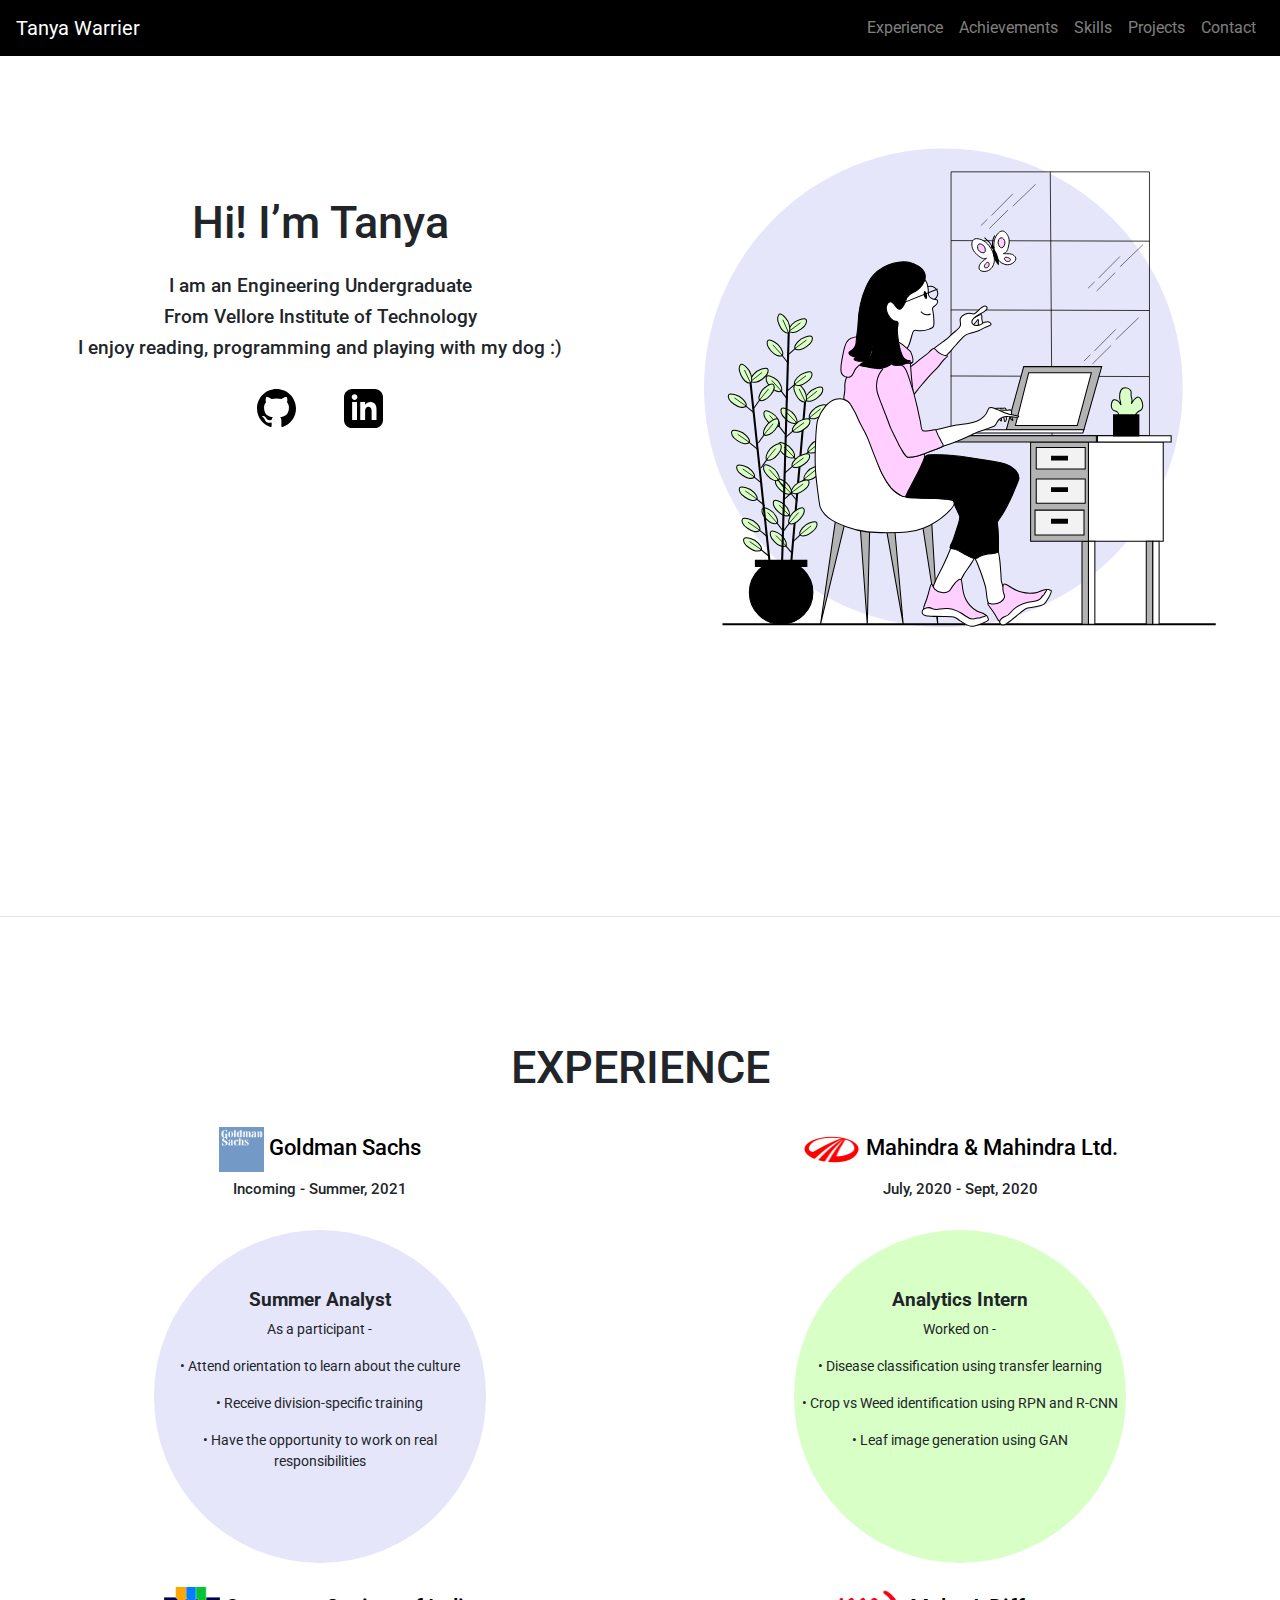
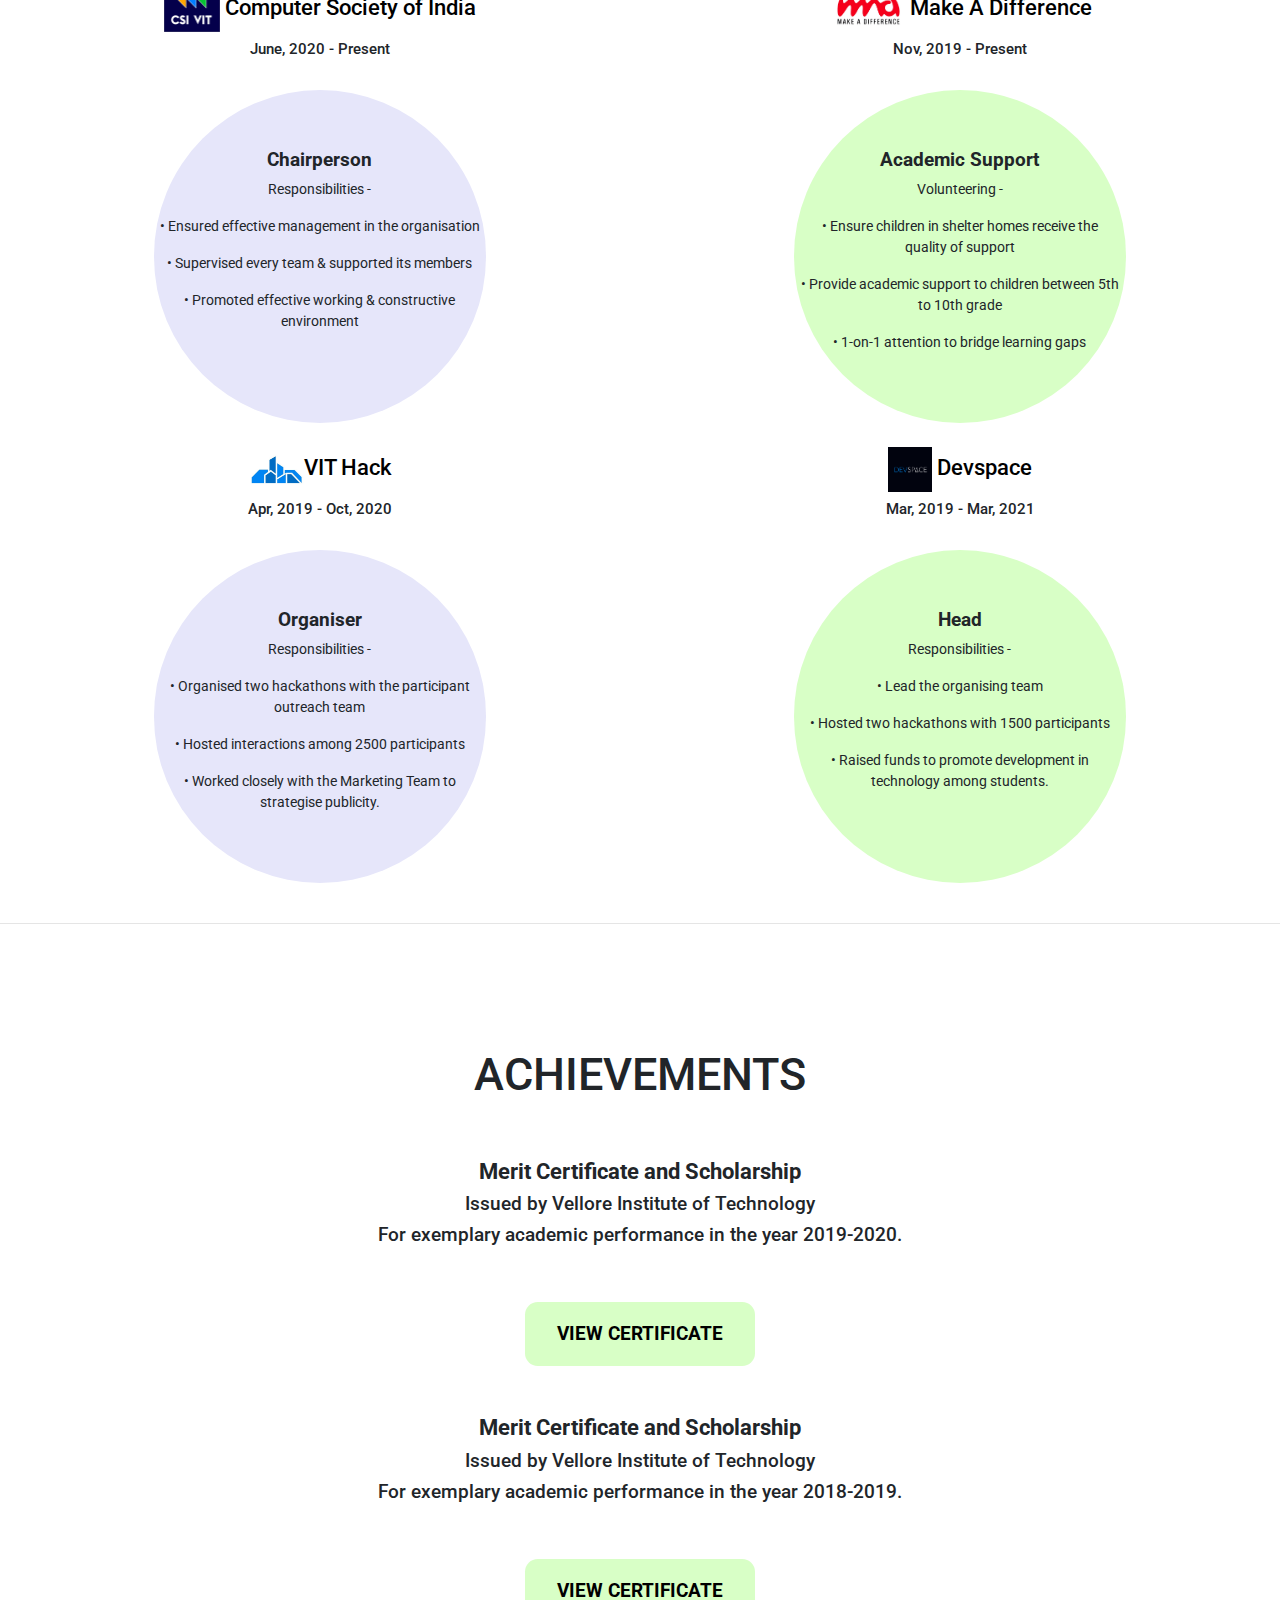
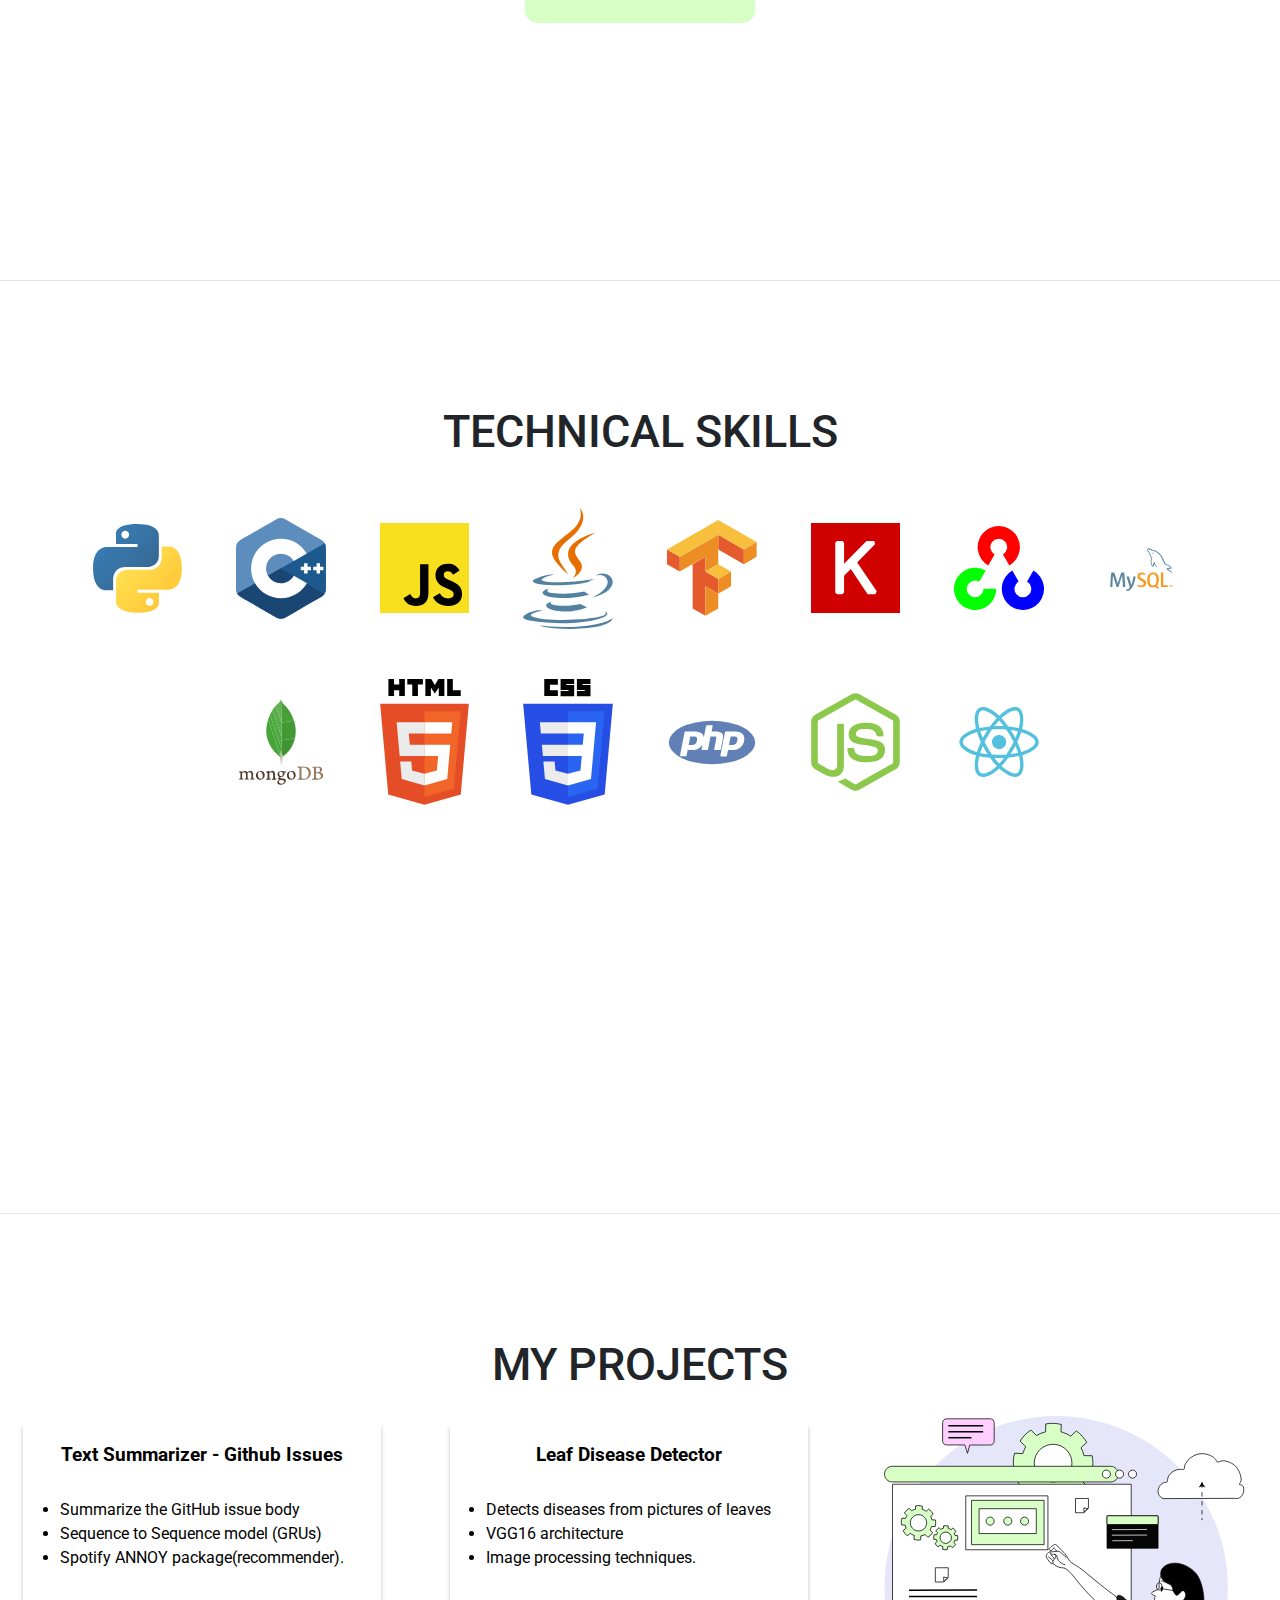
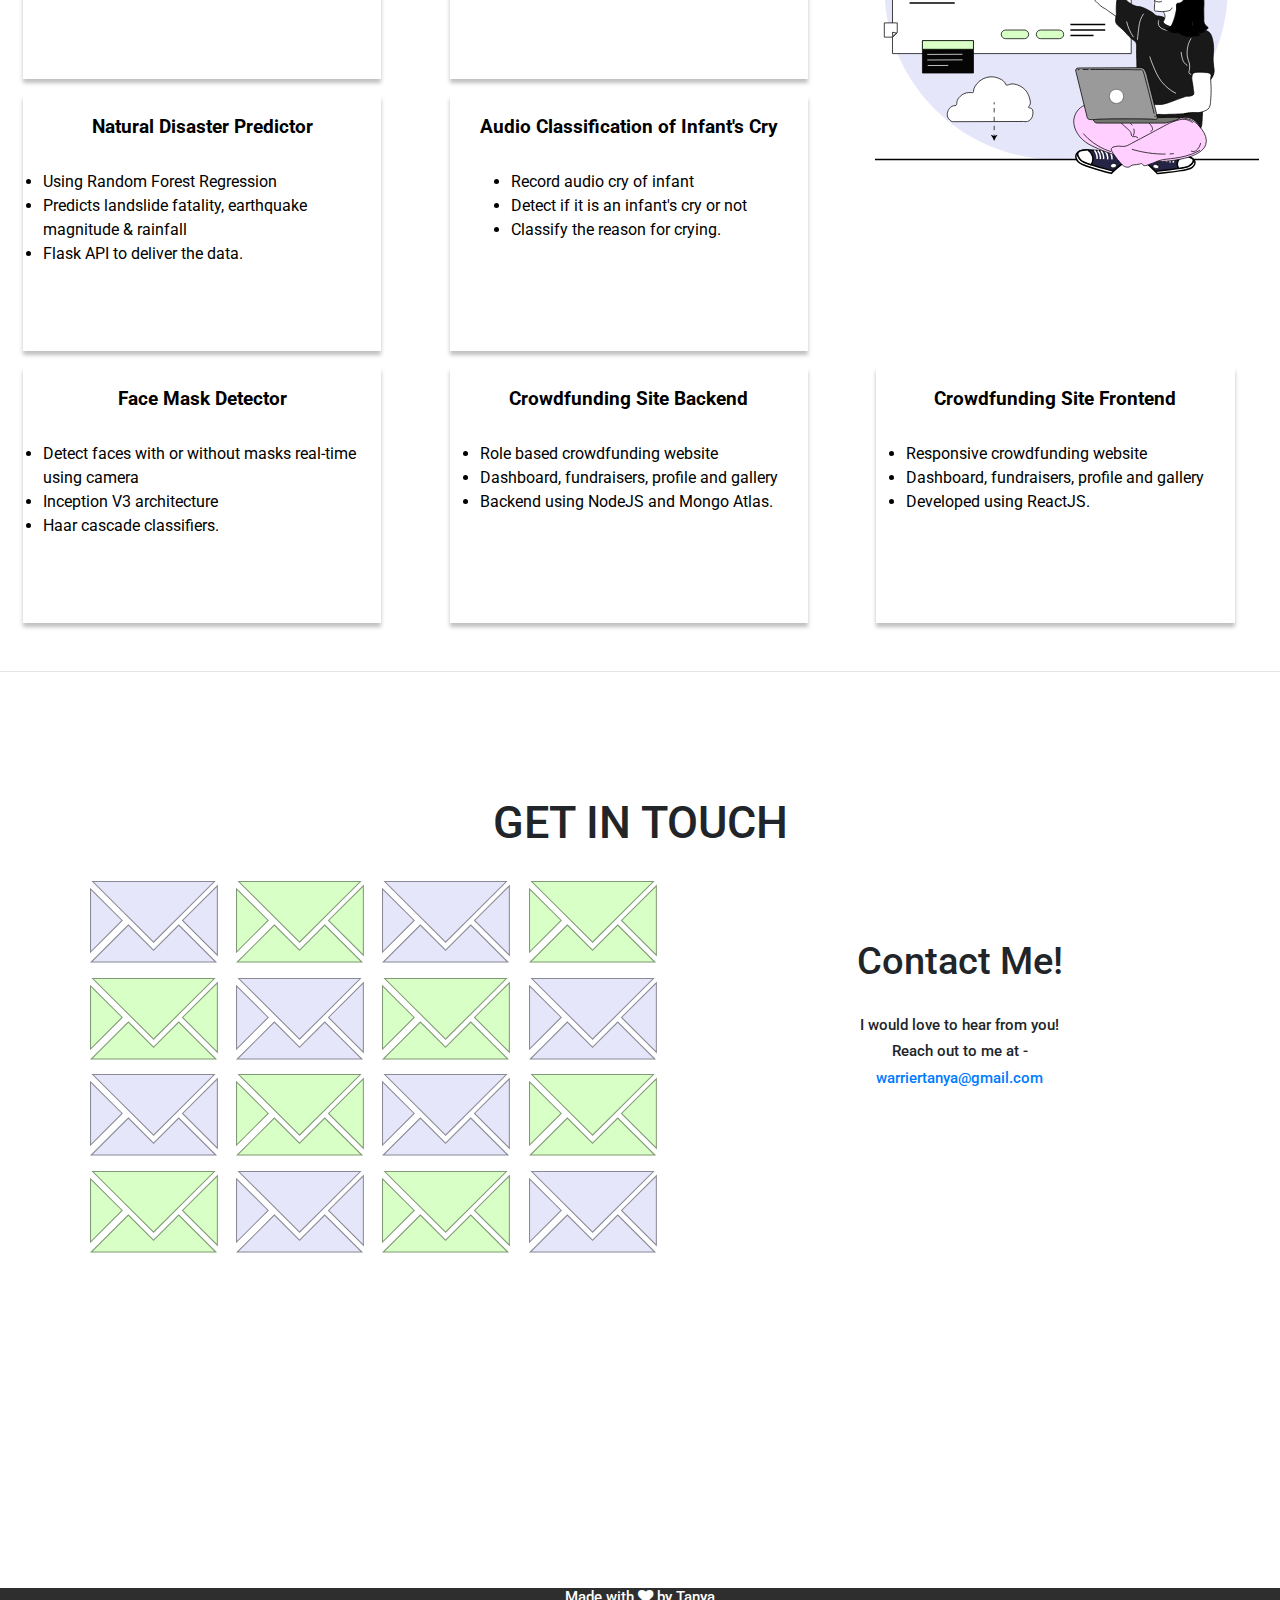
<file: index.html>
<!DOCTYPE html>
<html lang="en">
  <head>
      <meta charset="UTF-8">
      <meta name="viewport" content="width=device-width, initial-scale=1.0">
      <link rel="icon" href="./assets/svg/smiling.png">
      <title>Tanya Warrier</title>
      <!-- Latest compiled and minified CSS -->
      <link rel="stylesheet" href="https://maxcdn.bootstrapcdn.com/bootstrap/4.5.2/css/bootstrap.min.css">

      <!-- jQuery library -->
      <script src="https://ajax.googleapis.com/ajax/libs/jquery/3.5.1/jquery.min.js"></script>
      <script src="https://cdnjs.cloudflare.com/ajax/libs/popper.js/1.16.0/umd/popper.min.js"></script>      

      <!-- Latest compiled JavaScript -->
      <script src="https://maxcdn.bootstrapcdn.com/bootstrap/4.5.2/js/bootstrap.min.js"></script>

      <!-- My CSS adjustments -->
      <link rel="stylesheet" href="./assets/css/style.css">

      <!-- Google fonts-->
      <link rel="preconnect" href="https://fonts.gstatic.com">
      <link href="https://fonts.googleapis.com/css2?family=Roboto:wght@300&display=swap" rel="stylesheet">

      <!-- Font Awesome icons-->
      <link rel="stylesheet" href="https://maxcdn.bootstrapcdn.com/font-awesome/4.4.0/css/font-awesome.min.css">
    </head>

  <body data-spy="scroll" data-target=".navbar">

    <nav class="navbar navbar-expand-md navbar-dark fixed-top">        
        <a class="navbar-brand" href="#about">Tanya Warrier</a>

        <!-- Toggle button -->
        <button
          class="navbar-toggler"
          data-toggle="collapse"
          data-target=".navbar-collapse"
          aria-controls="navbarSupportedContent"
          aria-expanded="false"
          aria-label="Toggle navigation" >
          <i class="fa fa-bars"></i>
        </button>
        
        <div class="navbar-collapse collapse" id="navbarSupportedContent">
          <ul class="navbar-nav ml-auto">
            <li class="nav-item"><a class="nav-link" href="#experience">Experience</a></li>
            <li class="nav-item"><a class="nav-link" href="#achievements">Achievements</a></li>
            <li class="nav-item"><a class="nav-link" href="#skills">Skills</a></li>
            <li class="nav-item"><a class="nav-link" href="#projects">Projects</a></li>
            <li class="nav-item"><a class="nav-link" href="#contact">Contact</a></li>
          </ul>
        </div>      
    </nav>

    <div class="container-fluid scrollable text-center section" id="about">
      <br/>
      <div class="row">
        <div class="col-lg-6 aboutclass">
          <h1 class="highlight">Hi! I’m Tanya</h1>  
          <br/>
          <h4>I am an Engineering Undergraduate</h4>
          <h4>From Vellore Institute of Technology</h4>
          <h4>I enjoy reading, programming and playing with my dog :)</h4>
  
          <div class="redirect">
            <a class="highlight" href="https://github.com/tanyarw" target="_blank">
              <img src="assets\svg\github.svg" alt="Github" />
            </a>
            <a class="highlight" href="https://www.linkedin.com/in/tanyawarrier/" target="_blank">
              <img src="assets\svg\linkedin.svg" alt="LinkedIn" />
            </a>
          </div>
          <br/><br/>
        </div>
        <div class="col-lg-6">                     
          <img class="aboutimg" src="assets\svg\about.svg" alt="about"/>            
        </div> 

      </div>      
    </div>
  <hr>

    <div class="container-fluid scrollable text-center section" id="experience">
      <div class="highlight">
        <h1>EXPERIENCE</h1>
      </div><br/>
      <div class="row">
        <div class="col-lg-6"> 
          <a class="experiencehead" href="" target="_blank"><h3><img src="assets/svg/gs-logo.png" alt="Logo" class="logo1"/> Goldman Sachs</h3></a>
          <h5>Incoming - Summer, 2021</h5> 
          <br/>
          <div class="circle1">
            <br/>            
            <h4><strong>Summer Analyst</strong></h4>
            <p>As a participant -</p>
            <p>• Attend orientation to learn about the culture</p>
            <p>• Receive division-specific training</p>
            <p>• Have the opportunity to work on real responsibilities</p>            
          </div>
          <br/>
        </div>
        <div class="col-lg-6"> 
          <a class="experiencehead" href="https://drive.google.com/file/d/1PzsId1eGb70GKZoRE0wz0GmYJqKIw6Zy/view?usp=sharing" target="_blank"><h3><img src="assets/svg/Mahindra-logo.png" alt="Logo" class="logo1"/> Mahindra & Mahindra Ltd.</h3></a>
          <h5>July, 2020 - Sept, 2020</h5> 
          <br/>
          <div class="circle2">
            <br/>            
            <h4><strong>Analytics Intern</strong></h4>
            <p>Worked on -</p>
            <p>• Disease classification using transfer learning</p>
            <p>• Crop vs Weed identification using RPN and R-CNN</p>
            <p>• Leaf image generation using GAN</p>            
          </div>
          <br/>
        </div>
      </div>

      <div class="row">
        <div class="col-lg-6">
          <a class="experiencehead" href="https://drive.google.com/file/d/17hCBn45eNkb6b7hvfBegrI9M4OBIbTNl/view?usp=sharing" target="_blank"><h3><img src="assets/svg/csivit-logo.png" alt="Logo" class="logo1"> Computer Society of India</h3></a>
          <h5>June, 2020 - Present</h5> 
          <br/>
          <div class="circle1">
            <br/>            
            <h4><strong>Chairperson</strong></h4>  
            <p>Responsibilities -</p>
            <p>• Ensured effective management in the organisation </p>
            <p>• Supervised every team & supported its members</p>  
            <p>• Promoted effective working & constructive environment</p>                 
          </div>
          <br/>
        </div>
        <div class="col-lg-6">     
          <a class="experiencehead" href="https://makeadiff.in/" target="_blank"><h3><img src="assets/svg/mad-logo.jpg" alt="Logo" class="logo1"/>Make A Difference</h3></a>
          <h5>Nov, 2019 - Present</h5> 
          <br/>
          <div class="circle2">
            <br/>            
            <h4><strong>Academic Support</strong></h4>
            <p>Volunteering -</p>
            <p>• Ensure children in shelter homes receive the quality of support</p>
            <p>• Provide academic support to children between 5th to 10th grade</p>            
            <p>• 1-on-1 attention to bridge learning gaps</p>
          </div>
          <br/>
        </div>
        </br>
      </div>
      <div class="row">        
        <div class="col-lg-6">
          <a class="experiencehead" href="https://vithack.hackerearth.com/" target="_blank"><h3><img src="assets/svg/vithack-logo.jpg" alt="Logo" class="logo1"/>VIT Hack</h3></a>
          <h5>Apr, 2019 - Oct, 2020</h5> 
          <br/>
          <div class="circle1">
            <br/>            
            <h4><strong>Organiser</strong></h4>  
            <p>Responsibilities -</p>
            <p>• Organised two hackathons with the participant outreach team</p>
            <p>• Hosted interactions among 2500 participants</p> 
            <p>• Worked closely with the Marketing Team to strategise publicity.</p>   
          </div>
          <br/>
        </div>
        <div class="col-lg-6">
          <a class="experiencehead" href="https://devspace.hackerearth.com/" target="_blank"><h3><img src="assets/svg/devspace-logo.png" alt="Logo" class="logo1"/> Devspace</h3></a>
          <h5>Mar, 2019 - Mar, 2021</h5> 
          <br/>
          <div class="circle2">
            <br/>            
            <h4><strong>Head</strong></h4>  
            <p>Responsibilities -</p>
            <p>• Lead the organising team</p>
            <p>• Hosted two hackathons with 1500 participants</p> 
            <p>• Raised funds to promote development in technology among students.</p>   
          </div>
          <br/>
        </div>
        </br>
      </div>
    </div>
  <hr>
    <div class="container-fluid scrollable text-center section" id="achievements">
      <div class="highlight">
        <h1>ACHIEVEMENTS</h1>
      </div><br><br>
      <div class="highlight">
        <h3><strong>Merit Certificate and Scholarship</strong></h3>
      </div>
      <h4>Issued by Vellore Institute of Technology</h4>
      <h4>For exemplary academic performance in the year 2019-2020.</h4><br><br>
      <a href="https://drive.google.com/file/d/1V0LNT8ahIhKRVhx3AvAWVCefCui7KJGq/view?usp=sharing" target="_blank"><button type="button" class="btnprimary resume">VIEW CERTIFICATE</button></a>  
      <br><br><br>
      <div class="highlight">
        <h3><strong>Merit Certificate and Scholarship</strong></h3>
      </div>
      <h4>Issued by Vellore Institute of Technology</h4>
      <h4>For exemplary academic performance in the year 2018-2019.</h4><br><br>      
      <a href="https://drive.google.com/file/d/1BQ-qYL_-eYJC2M5vUUD_WLvt45I_sG0E/view?usp=sharing" target="_blank"><button type="button" class="btnprimary resume">VIEW CERTIFICATE</button></a>  
      <br/><br/> 
    </div> 
    <br>
  <hr>

    <div class="container-fluid scrollable text-center section" id="skills">      
      <h1 class="highlight">TECHNICAL SKILLS</h1>
      <br/>
      <img src="assets/svg/python.svg" title="Python" class="skills"/>
      <img src="assets/svg/cpp.svg" title="C++" class="skills"/>
      <img src="assets/svg/javascript.svg" title="Javascript" class="skills"/>
      <img src="assets/svg/java.svg" title="Java" class="skills"/>
      <img src="assets/svg/tensorflow.svg" title="Tensorflow" class="skills"/>
      <img src="assets/svg/keras.svg" title="Keras" class="skills"/>
      <img src="assets/svg/opencv.svg" title="OpenCV" class="skills"/>
      <img src="assets/svg/mysql.svg" title="MySQL" class="skills"/>
      <img src="assets/svg/mongodb.svg" title="MongoDB" class="skills"/>
      <img src="assets/svg/html-5.svg" title="HTML" class="skills"/>
      <img src="assets/svg/css-3.svg" title="CSS" class="skills"/>
      <img src="assets/svg/php2.svg" title="PHP" class="skills"/>
      <img src="assets/svg/nodejs-icon.svg" title="NodeJS" class="skills"/>
      <img src="assets/svg/react.svg" title="ReactJS" class="skills"/>
    </div>
  <hr>
    
    <div class="container-fluid scrollable text-center section" id="projects">
      <h1 class="highlight">MY PROJECTS</h1>
      <br/>
      <div class="row">
        <div class="col-lg-8">
          <div class="row">
            <div class="col-lg-6">
              <div class="rect">
                <a href="https://github.com/tanyarw/text-summarizer-github-issues" target="_blank">
                  <div class="highlight2">
                    <h4><strong>Text Summarizer - Github Issues</strong></h4>
                  </div></br>
                  <div class="lists highlight2">
                    <li>Summarize the GitHub issue body</li>
                    <li>Sequence to Sequence model (GRUs)</li>
                    <li>Spotify ANNOY package(recommender).</li>
                  </div>                
                </a>
              </div>  
            </div>
            <div class="col-lg-6">
              <div class="rect">
                <a href="https://github.com/tanyarw/leaf-disease-detection" target="_blank">
                  <div class="highlight2">
                    <h4><strong>Leaf Disease Detector</strong></h4>
                  </div></br>
                  <div class="lists highlight2">
                    <li>Detects diseases from pictures of leaves</li>
                    <li>VGG16 architecture</li> 
                    <li>Image processing techniques.</li>
                  </div>                  
                </a>
              </div>  
            </div>
          </div>
          <div class="row">
            <div class="col-lg-6">
              <div class="rect">
                <a href="https://github.com/tanyarw/disaster-prediction-backend" target="_blank">
                  <div class="highlight2">
                    <h4><strong>Natural Disaster Predictor</strong></h4>
                  </div></br>
                  <div class="lists highlight2">
                    <li>Using Random Forest Regression</li>
                    <li>Predicts landslide fatality, earthquake magnitude & rainfall</li>
                    <li>Flask API to deliver the data.</li>
                  </div>
                </a>
              </div> 
            </div>
            <div class="col-lg-6">
              <div class="rect">
                <a href="https://github.com/tanyarw/neoberry-backend" target="_blank">       
                  <div class="highlight2">
                    <h4><strong>Audio Classification of Infant's Cry</strong></h4>
                  </div></br>
                  <div class="lists highlight2">
                    <li>Record audio cry of infant</li>
                    <li>Detect if it is an infant's cry or not</li>
                    <li>Classify the reason for crying.</li>
                  </div>       
                </a>
              </div>   
            </div>
          </div>
        </div>        
        <div class="col-lg-4">
          <img class="projectsimg" src="assets/svg/skillimg.svg" alt="Projects">  
        </div>
      </div>
      <div class="row">
        <div class="col-lg-4">
          <div class="rect">
            <a href="https://github.com/tanyarw/face-mask-detector" target="_blank">
              <div class="highlight2">                    
                <h4><strong>Face Mask Detector</strong></h4>
              </div></br>
              <div class="lists highlight2">           
                <li>Detect faces with or without masks real-time using camera</li>
                <li>Inception V3 architecture</li>
                <li>Haar cascade classifiers.</li>
              </div>
            </a>
          </div>
        </div>
        <div class="col-lg-4">
          <div class="rect">
            <a href="https://github.com/tanyarw/crowdfunding-site-backend" target="_blank">
              <div class="highlight2">
                <h4><strong>Crowdfunding Site Backend</strong></h4>
              </div></br>
              <div class="lists highlight2">
                <li>Role based crowdfunding website</li>
                <li>Dashboard, fundraisers, profile and gallery</li>
                <li>Backend using NodeJS and Mongo Atlas.</li>
              </div>
            </a>
          </div>
        </div>
        <div class="col-lg-4">
          <div class="rect">
            <a href="https://github.com/tanyarw/crowdfunding-site-frontend" target="_blank">
              <div class="highlight2">
                <h4><strong>Crowdfunding Site Frontend</strong></h4>
              </div></br>
              <div class="lists highlight2">
                <li>Responsive crowdfunding website</li>
                <li>Dashboard, fundraisers, profile and gallery</li>
                <li>Developed using ReactJS.</li>
              </div>
            </a>
          </div>
        </div>
      </div>
    </br>
    </div>
    <hr>
    
    <div class="container-fluid scrollable text-center section" id="contact">
      <h1 class="highlight">GET IN TOUCH</h1>
      <br/>
      <div class="row">
        <div class="col-lg-7"> 
          <div class="contact">
            <a href="mailto:warriertanya@gmail.com">          
              <img class="contactimg" src="assets/svg/contact1.svg" alt="Contact me"/>
              <img class="contactimg" src="assets/svg/contact2.svg" alt="Contact me"/>
              <img class="contactimg" src="assets/svg/contact1.svg" alt="Contact me"/>
              <img class="contactimg" src="assets/svg/contact2.svg" alt="Contact me"/>
              <img class="contactimg" src="assets/svg/contact2.svg" alt="Contact me"/>
              <img class="contactimg" src="assets/svg/contact1.svg" alt="Contact me"/>
              <img class="contactimg" src="assets/svg/contact2.svg" alt="Contact me"/>
              <img class="contactimg" src="assets/svg/contact1.svg" alt="Contact me"/>
              <img class="contactimg" src="assets/svg/contact1.svg" alt="Contact me"/>
              <img class="contactimg" src="assets/svg/contact2.svg" alt="Contact me"/>
              <img class="contactimg" src="assets/svg/contact1.svg" alt="Contact me"/>
              <img class="contactimg" src="assets/svg/contact2.svg" alt="Contact me"/>
              <img class="contactimg" src="assets/svg/contact2.svg" alt="Contact me"/>
              <img class="contactimg" src="assets/svg/contact1.svg" alt="Contact me"/>
              <img class="contactimg" src="assets/svg/contact2.svg" alt="Contact me"/>
              <img class="contactimg" src="assets/svg/contact1.svg" alt="Contact me"/>
            </a>
          </div>
          <br/>
        </div>
        <div class="col-lg-4 outro">
          <h2>Contact Me!</h2></br>
          <h5>I would love to hear from you!</h5>
          <h5>Reach out to me at -</h5>
          <div class="highlight2">
            <h5><a href="mailto:warriertanya@gmail.com">warriertanya@gmail.com</a></h5>
          </div><br/>        
        </div>
      </div> 
    </div> 
    <div class="footer">
      <h5>Made with <i class="fa fa-heart pulse"></i>  by Tanya</h5>
    </div>
  </body>
</html>
</file>
<file: assets/css/style.css>
body, html {
  height: 100vh;
  scroll-behavior:smooth;
}  
body { 
  font-family: 'Roboto', sans-serif;
}

@media only screen and (max-width: 768px) {
  h1 {
    font-size: 4.5vh;
  }
  h2{
    font-size: 3.5vh;
  }
  h3{
    font-size: 3vh;
  }
  h4{
    font-size: 2.5vh;
  }
  h5{
    font-size: 2.2vh;
  }
}

@media only screen and (min-width: 992px) {
  h1 {
    font-size: 3.5vw;
  }
  h2{
    font-size: 3vw;
  }
  h3{
    font-size: 1.75vw;
  }
  h4{
    font-size: 1.5vw;
  }
  h5{
    font-size: 1.2vw;
  }
}

.navbar-dark{
  background-color: black;
}
.fa-bars{
  color: white;
}
.highlight {  
  margin: auto;
  width: fit-content;
  background: linear-gradient(to right, #E6E6FA, #E6E6FA);
  background-repeat: no-repeat;
  background-size: 0 100%;
  transition: background-size 1s 0s;
}
.highlight:hover {
  background-size: 100% 100%;
}
.highlight2 {
  margin: auto;
  width: fit-content;
  background: linear-gradient(to right, #D8FFC6, #D8FFC6);
  background-repeat: no-repeat;
  background-size: 0 100%;
  transition: background-size 1s 0s;
}
.highlight2:hover {
  cursor: pointer;
  background-size: 100% 100%;
}
.section{
  padding-top: 12vh;
  min-height: 100vh;
}
@media only screen and (max-width: 768px){
  .aboutimg{
    width: 70vw;
    height: 70vw;
  }
  .btnprimary{
    background-color: #D8FFC6;
    border: none;
    color: black;
    width: 18vh;
    height: 5vh;
    border-radius: 1vh;
    font-style: normal;
    font-weight: bold;
    font-size: 1.5vh;
    line-height: 1vh;
    outline: none;
  }
  .redirect img{
    margin: 1.75vh;
    width: 3vh;
  }
}

@media only screen and (min-width: 992px) {
  .aboutclass{
    margin-top: 5%;
  }
  .aboutimg{
    width: 40vw;
    height: 40vw;
  }
  .btnprimary{
    background-color: #D8FFC6;
    border: none;
    color: black;
    width: 18vw;
    height: 5vw;
    border-radius: 1vw;
    font-style: normal;
    font-weight: bold;
    font-size: 1.5vw;
    line-height: 1vw;
    outline: none;
  }
  .redirect img{
    margin: 1.75vw;
    width: 3vw;
  }
}
.btnprimary:hover{
  box-shadow: 0px 4px 4px rgba(0, 0, 0, 0.25);
}
.redirect a:hover{
  text-decoration: none;
}
.redirect img:hover{
  margin: 1.5vw;
  width: 3.5vw;
}
@media only screen and (max-width: 768px) {
  .circle1 {
    width: 70vw;
    height: 70vw;
    font-size: 3vw;
    text-align: center;
    background: #E6E6FA;
    border-radius: 50%;
    padding: 6% 1% 1% 1%;
    margin: auto;
  }
  .circle2 {
    width: 70vw;
    height: 70vw;
    font-size: 3vw;
    text-align: center;
    background: #D8FFC6;
    border-radius: 50%;
    padding: 6% 1% 1% 1%;
    margin: auto;
  }
}
@media only screen and (min-width: 992px) {
  .circle1 {
    width: 26vw;
    height: 26vw;
    font-size: 1.1vw;
    text-align: center;
    background: #E6E6FA;
    border-radius: 50%;
    padding: 6% 1% 1% 1%;
    margin: auto;
  }
  .circle2 {
    width: 26vw;
    height: 26vw;
    font-size: 1.1vw;
    text-align: center;
    background: #D8FFC6;
    border-radius: 50%;
    padding: 6% 1% 1% 1%;
    margin: auto;
  }
}
.circle1:hover{
  box-shadow: 4px 4px 4px rgba(0, 0, 0, 0.25);
}
.circle2:hover{
  box-shadow: 4px 4px 4px rgba(0, 0, 0, 0.25);
}
@media only screen and (max-width: 768px){
  .logo1{
    height: 3.5vh;
    margin: auto;
  }
  .skills{
    margin: 5%;
    width: 15vw;
  }
  .projectsimg{
    width: 70vw;
  }
  .rect{
    width: 87vw;
    height: 40vh;
    box-shadow: 0px 4px 4px rgba(0, 0, 0, 0.25);
    margin: 2%;
    padding: 5%;
  }
}
@media only screen and (min-width: 992px) {
  .logo1{
    height: 3.5vw;
    margin: auto;
  }
  .skills{
    margin: 2%;
    width: 7vw;
    opacity: 1;
  }
  .projectsimg{
    width: 30vw;
  }
  .rect{
    width: 28vw;
    height: 20vw;
    box-shadow: 0px 4px 4px rgba(0, 0, 0, 0.25);
    margin: 2%;
    padding: 5%;
  }
}
.skills:hover{
  opacity: 0.5;
}
.experiencehead{
  color: black;
}
.experiencehead:hover{
  text-decoration: underline;
  color: black;
}
.rect:hover{
  cursor: pointer;
  box-shadow: 4px 4px 4px rgba(0, 0, 0, 0.25);
}
.rect a{
  color: black;
}
.rect a:hover,a:visited, a:link, a:active{
  text-decoration: none;
}
.lists{
  text-align: left;
}
.contact a{
  text-decoration: none;
}
.contact a:hover{
  text-decoration: none;
}
@media only screen and (max-width: 768px){
  .contactimg{
    width: 20vw;
    margin: 1%;
  }
}
@media only screen and (min-width: 992px){
  .contactimg{
    width: 10vw;
    margin: 1%;
  }
}
.contactimg:hover{
  width: 11vw;
  cursor: pointer;
  margin: 0.05%;
}
.outro{
  margin-top:5%;
}
.footer {
  width: 100%;
  background-color: rgb(46, 46, 46);
  color: white;
  text-align: center;
}
</file>
